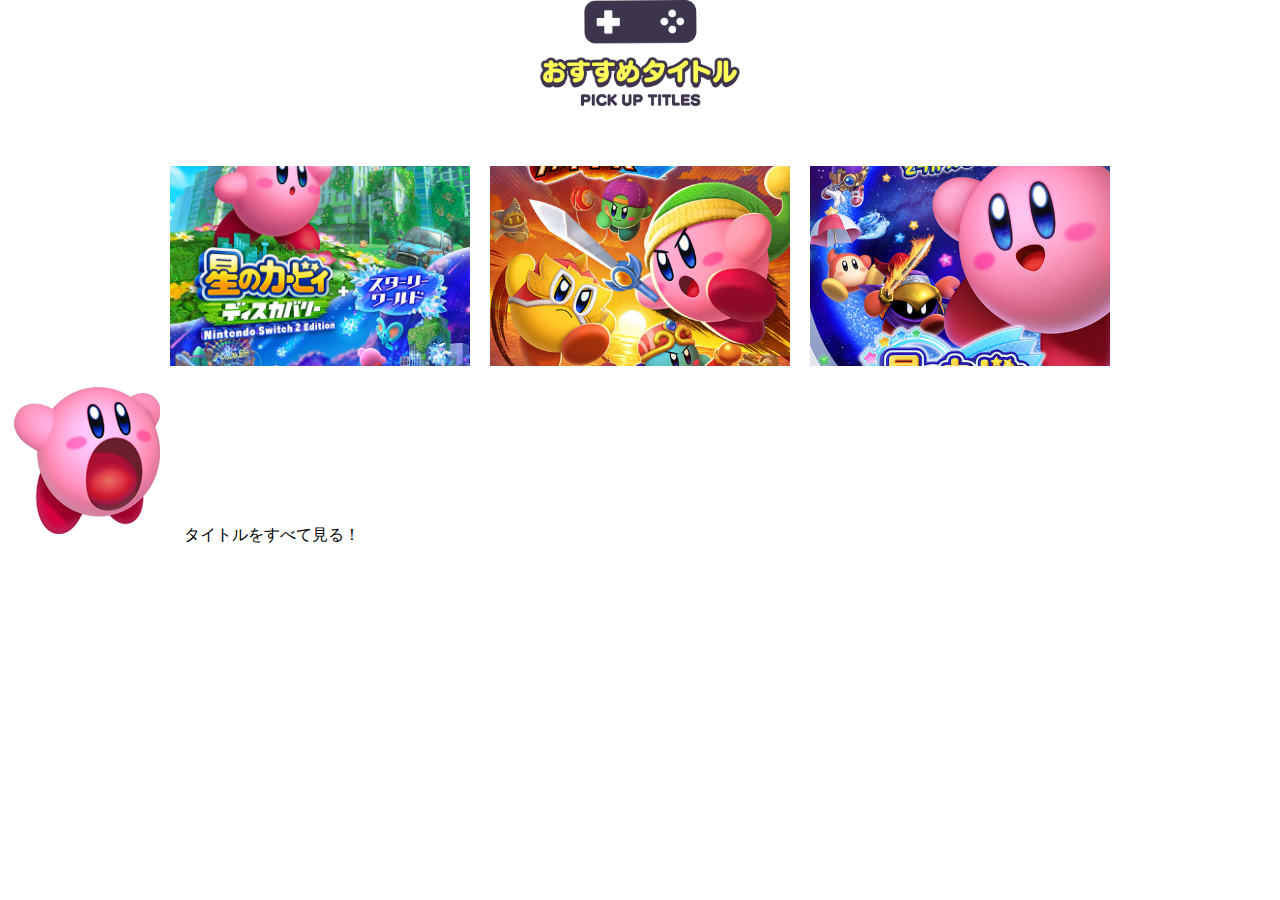
<file: kirby/index.html>
<!doctype html>
<html lang=ja>
<head>
	<meta charset="UTF-8">
	<meta name="viewport"
				content="width=device-width, user-scalable=no, initial-scale=1.0, maximum-scale=1.0, minimum-scale=1.0">
	<meta http-equiv="X-UA-Compatible" content="ie=edge">
	<title>Document</title>
	<link rel="stylesheet" href="style.css">

</head>
<body>

<div>
	<p class="title">
		<img src="assets/img/title-top-titles.png" alt="">
	</p>
</div>

<div class="pic">
	<p>
		<img src="assets/img/03.jpg" alt="">
	</p>
	<p>
		<img src="assets/img/01.jpg">
	</p>
	<p>
		<img src="assets/img/02.jpg">
	</p>
</div>

<div>
	<div>
		<p>
			<img src="assets/img/historyBtn-deco.png">
			タイトルをすべて見る！
		</p>
	</div>

</div>

</body>
</html>
</file>
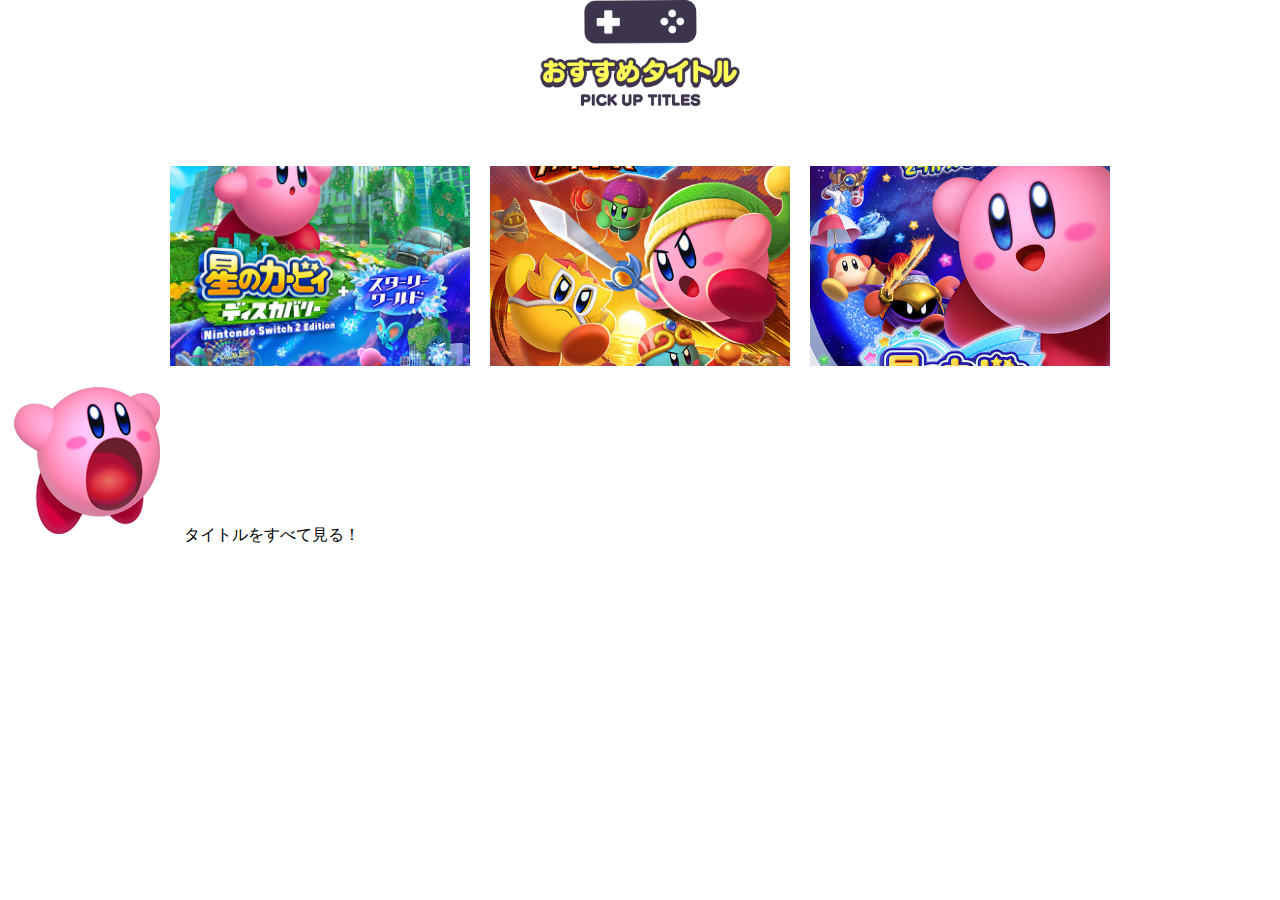
<file: kirby/homewore.html>
<!doctype html>
<html lang="ja">
<head>
	<meta charset="UTF-8">
	<meta name="viewport"
				content="width=device-width, user-scalable=no, initial-scale=1.0, maximum-scale=1.0, minimum-scale=1.0">
	<meta http-equiv="X-UA-Compatible" content="ie=edge">
	<title>Document</title>
	<link rel="stylesheet" href="homework.css">
</head>
<body>

<div class="title">
	<p>
		<img src="assets/img/title-top-titles.png" alt="">
	</p>
</div>

<div class="pic">
	<p>
		<img src="assets/img/03.jpg" alt="">
	</p>
	<p>
		<img src="assets/img/01.jpg" alt="">
	</p>
	<p>
		<img src="assets/img/02.jpg" alt="">
	</p>
</div>

<div>
	<p class="botton-img">
		<img class="botton-img-carby" src="assets/img/historyBtn-deco.png" alt="">
		タイトルをすべて見る！
	</p>
</div>

</body>
</html>
</file>
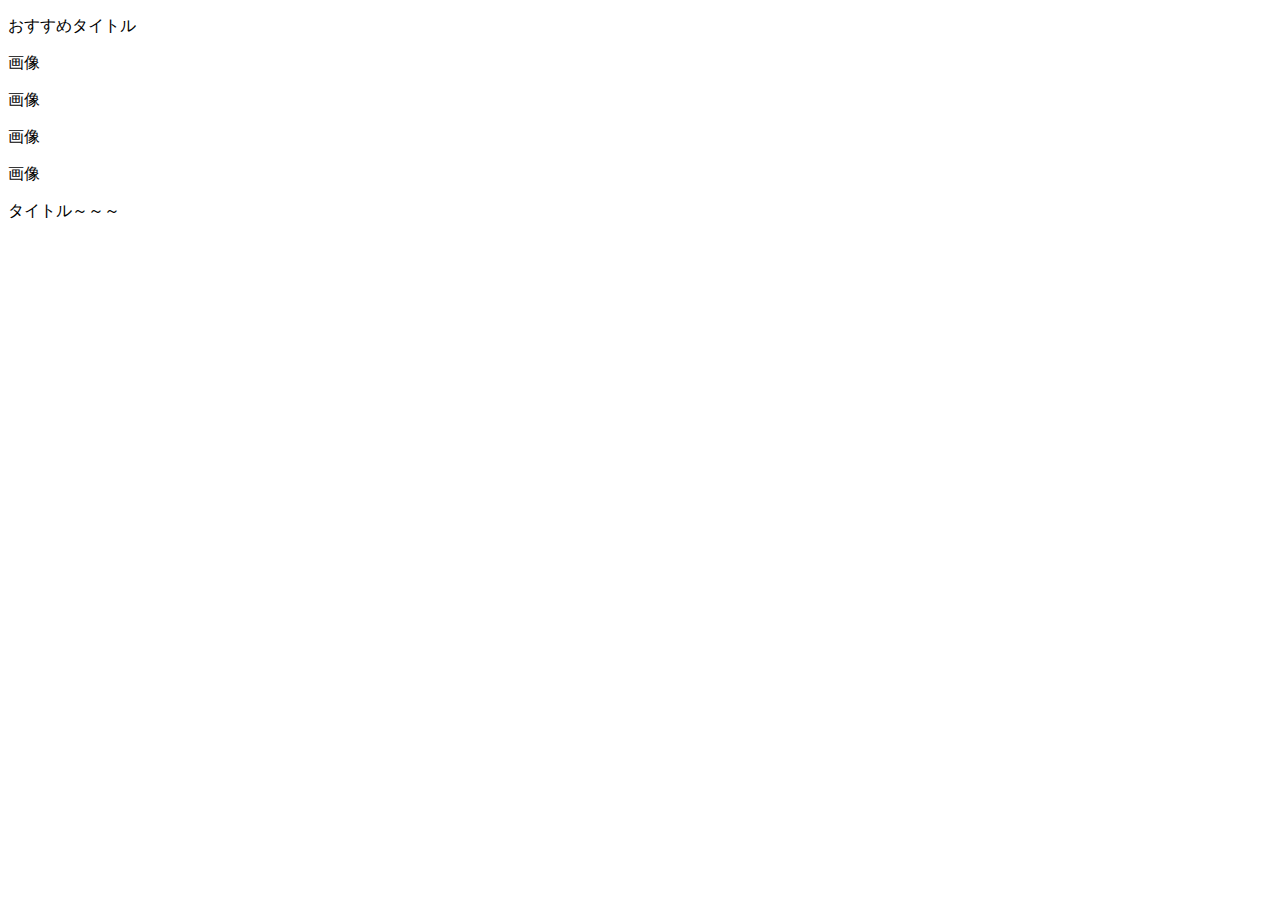
<file: kirby/test.html>
<!doctype html>
<html lang="ja">
<head>
	<meta charset="UTF-8">
	<meta name="viewport"
				content="width=device-width, user-scalable=no, initial-scale=1.0, maximum-scale=1.0, minimum-scale=1.0">
	<meta http-equiv="X-UA-Compatible" content="ie=edge">
	<title>Document</title>
</head>
<body>

<div>

	<div>
		<p>おすすめタイトル</p>
	</div>

	<div>
		<p>画像</p>
		<p>画像</p>
		<p>画像</p>
	</div>

	<div>
		<div>
			<p>画像</p>
			<p>タイトル～～～</p>
		</div>
	</div>

</div>

</body>
</html>
</file>
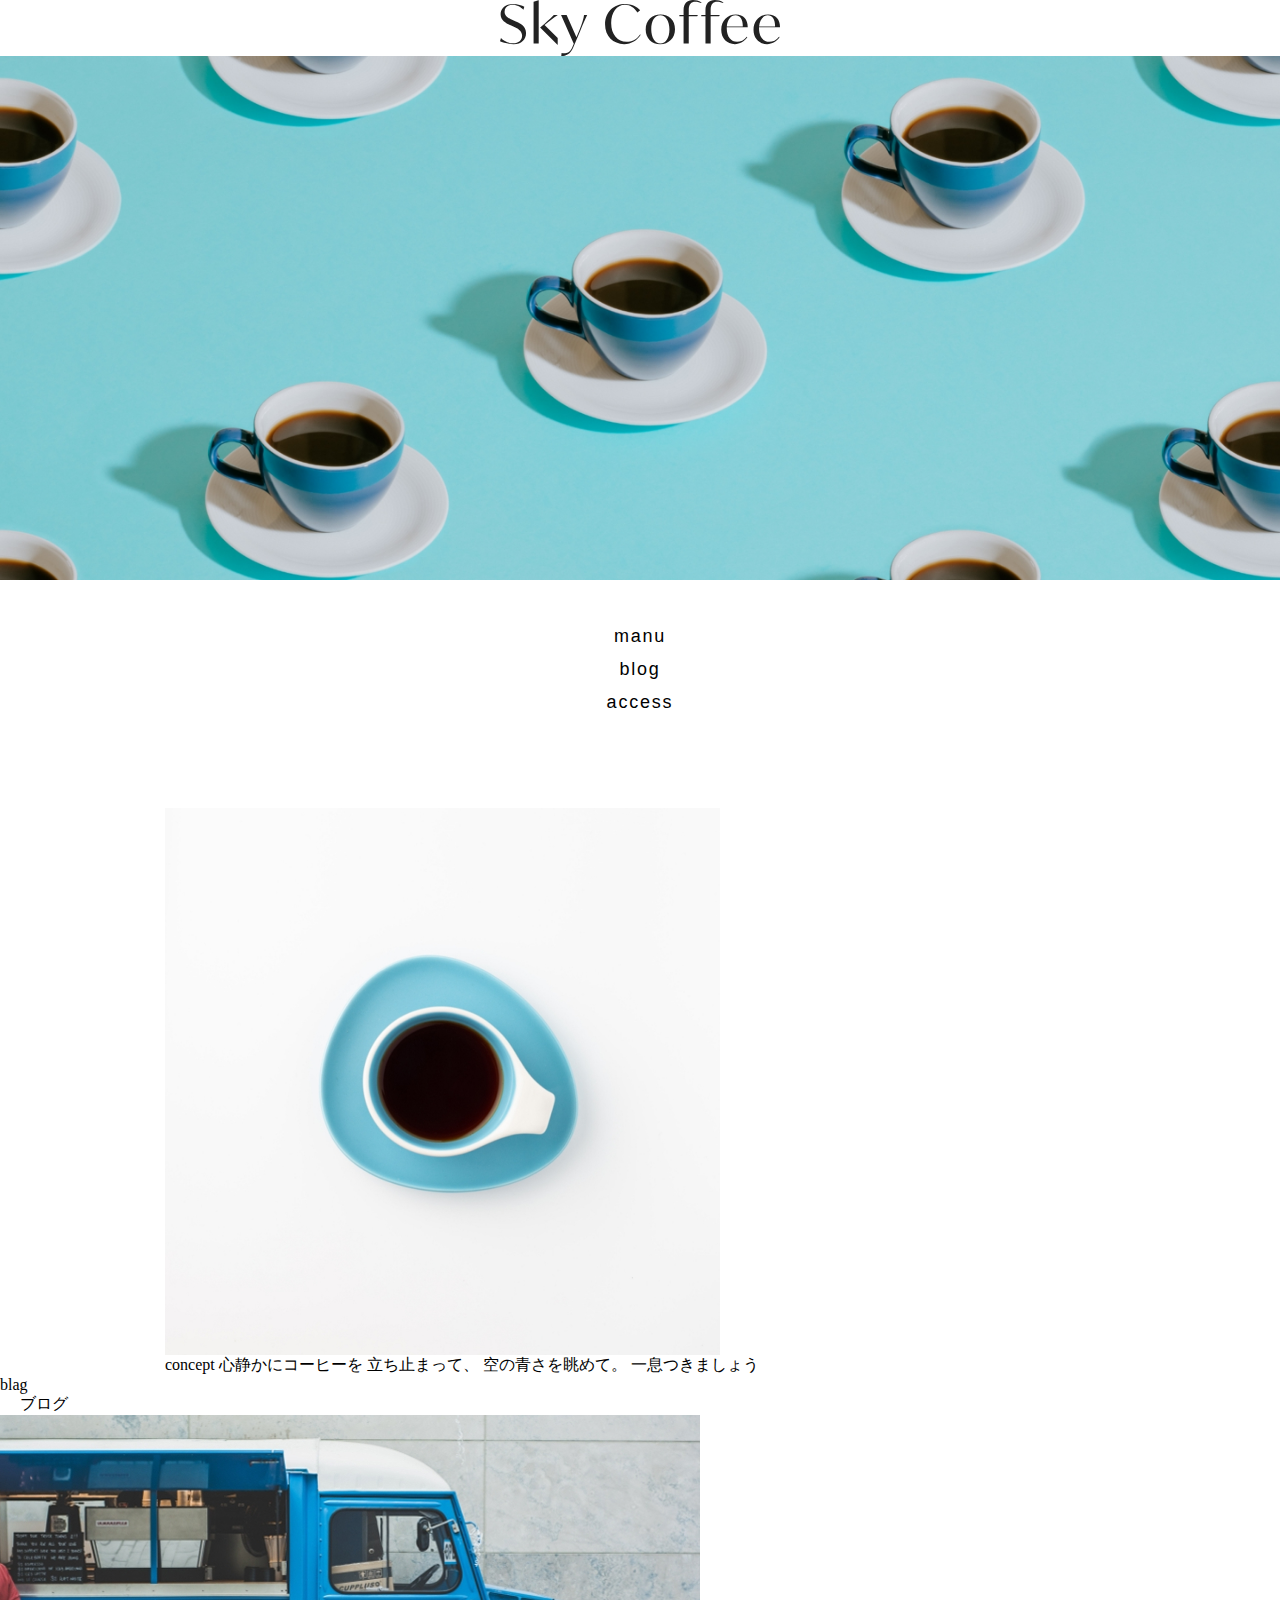
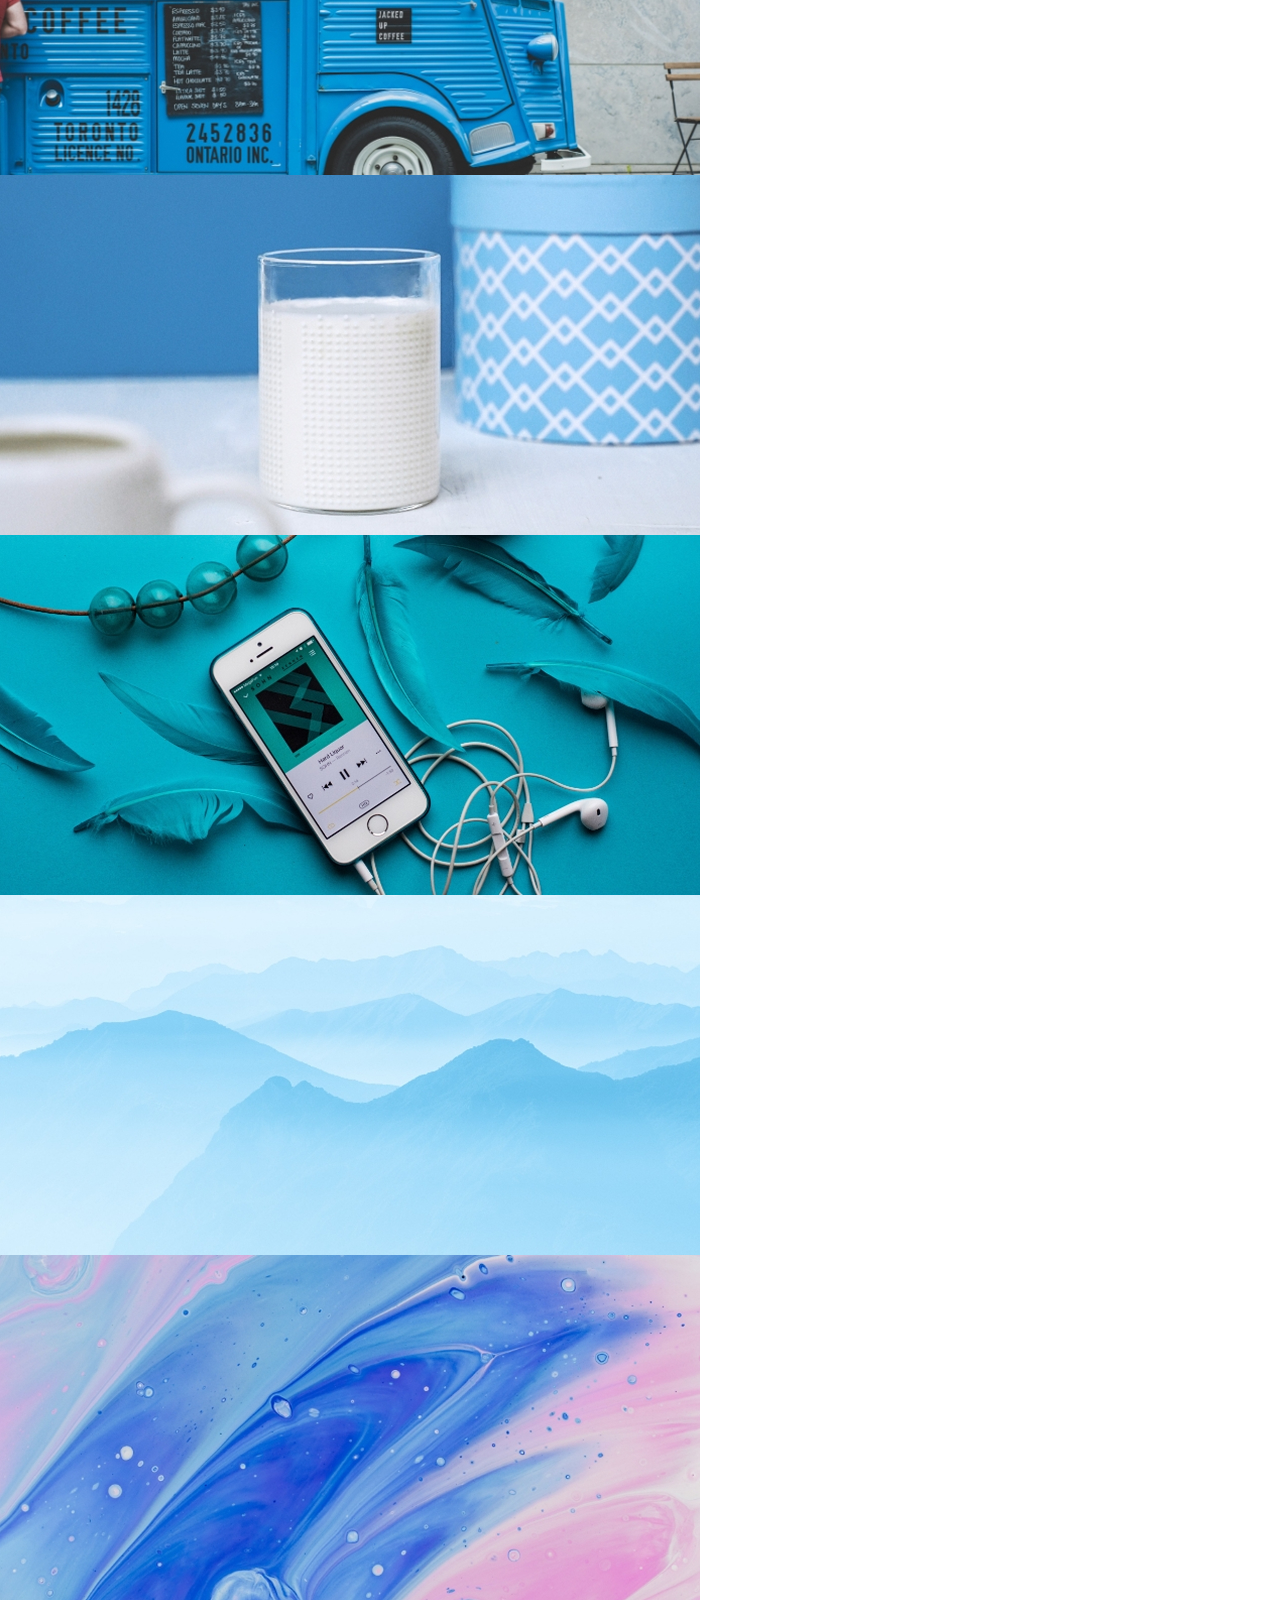
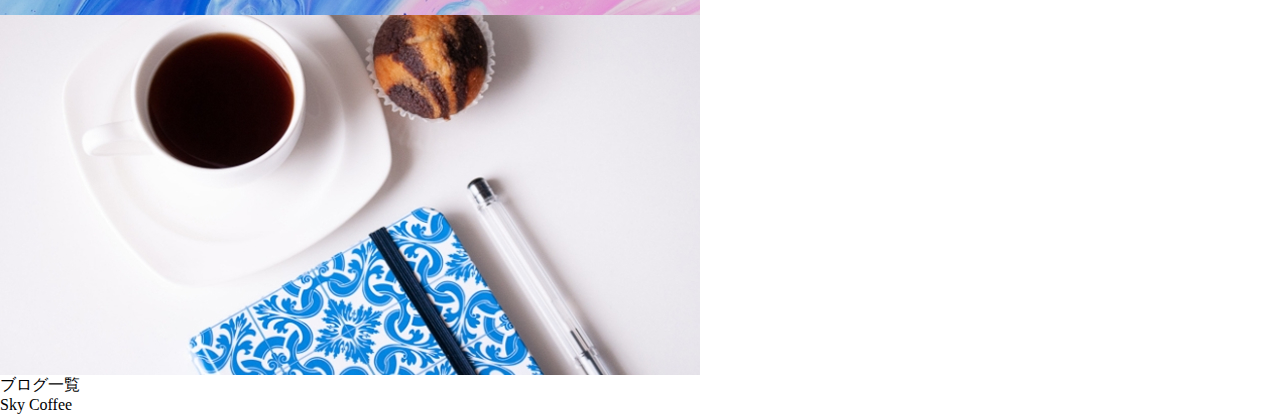
<file: skycoffee/coffee.html>
<!doctype html>
<html lang="ja">
<head>
	<meta charset="UTF-8">
	<meta name="viewport"
				content="width=device-width, user-scalable=no, initial-scale=1.0, maximum-scale=1.0, minimum-scale=1.0">
	<meta http-equiv="X-UA-Compatible" content="ie=edge">
	<title>Document</title>
	<link rel="stylesheet" href="coffee.css">
</head>
<body>

<div class="title">
<p>
	<img src="assets/img/logo.svg" alt="">
</p>
</div>

<div class="main-visual">
	<p>
		<img src="assets/img/main-visual.jpg" alt="">
	</p>
</div>

<div class="menu">
	<p>
		manu
	</p>
	<p>
		blog
	</p>
	<p>
		access
	</p>
</div>

<div class="concept">
	<p>
		<img src="assets/img/concept.jpg" alt="" class="concept-left">
	</p>



	<p>
		concept

		心静かにコーヒーを

		立ち止まって、
		空の青さを眺めて。
		一息つきましょう
	</p>



</div>

<div class="blog-title">
	<p>
		blag
	</p>
	<p>　
		ブログ
	</p>
	</div>

	<div class="blog">
		<p>
			<img src="assets/img/thumbnail01.jpg" alt="">
		</p>
			<p>
				<img src="assets/img/thumbnail02.jpg" alt="">
			</p>
		<p>
			<img src="assets/img/thumbnail03.jpg" alt="">
		</p>
		<p>
			<img src="assets/img/thumbnail04.jpg" alt="">
		</p>
		<p>
			<img src="assets/img/thumbnail05.jpg" alt="">
		</p>
		<p>
			<img src="assets/img/thumbnail06.jpg" alt="">
		</p>
	</div>

<div class="itirann">
	<p>
		ブログ一覧
	</p>
</div>

<div class="bottom">
	<p>
		Sky Coffee
	</p>
</div>
</file>
<file: kirby/style.css>
* {
	margin: 0;
	padding: 0;
	box-sizing: border-box;
}

img {
	max-width: 100%;
	vertical-align: bottom;
}

.title {
	width: 200px;
	margin-inline: auto;
	margin-bottom: 60px;
}

.pic {
	display: flex;
	justify-content: center;
	align-items: center;
	gap: 20px;

	p {
		flex-basis: 300px;
		height: 200px;

		img {
			width: 100%;
			height: 100%;
			object-fit: cover;
		}

		@media screen and (max-width: 768px) {
			margin-bottom: 30px;
			height: auto;
		}

	}

	@media screen and (max-width: 768px) {
		width: 250px;
		height:80px
		font-size: 18px;
		padding: 20px;

	}
}

.botton-img {
	margin-inline: auto;
	margin-top: 50px;
	width: 300px;
	height: 100px;
	color: #ffffff;
	background-color: #be2767;
	font-size: 22px;
	font-weight: 600;
	margin-inside: auto;
	border-radius: 8px;
	/*角*/
	border: 8px solid white;
	box-shadow: 4px 4px 8px rgba(0, 0, 0, 0.2);
	position: relative;
	padding-top: 25px;
	text-align: center;
	text-decoration: none;
	transition: all 0.25s ease-out;
	display: block;

	&::before{
		content: "";
		display: block;
		background-image: url("assets/img/historyBtn-deco.png");
		width: 180px;
		height: 180px;
		background-size: contain;
		position: absolute;
		top: -60px;
		left: -150px;

	}


	.botton-img-carby {
		position: absolute;
		top: -60px;
		left: -150px;
		@media screen and (max-width: 768px){
			width: 90px;
			top: -10px;
			left: -60px;
		}
	}

	@media screen and (max-width: 768px) {
		width: 250px;
		height: 80px;
		font-size: 18px;
		padding-top: 20px;


	}

}

.botton-img:hover {
	opacity: 0.8;
}
</file>
<file: kirby/homework.css>
*{
	margin: 0;
	padding: 0;
	box-sizing: border-box;
}

img{
	max-width: 100%;
	vertical-align: bottom;
}

.title{
	width:200px;
	margin-inline: auto;
	margin-bottom: 60px;
}

.pic {
	display: flex;
	justify-content: center;
	align-items: center;
	gap: 20px;


	p {
		flex-basis: 300px;
		height: 200px;

		img {
			width: 100%;
			height: 100%;
			object-fit: cover;
		}
		@media screen and (max-width: 768px){
   margin-bottom: 30px;
			height: auto;
	}
}
@media screen and (max-width: 768px{
	width: 250px;
	height: 80px;
	font-size: 18px;
	padding: 20px;
}

}


.botton-img{
	margin-inline: auto;
	margin-top: 50px;
	width: 300px;
	height: 100px;
	color: #ffffff;
	background-color: #bd2766;
	font-size: 22px;
	font-weight: 600;
	margin-inside: auto;
	border-radius: 8px;
	border: 8px solid white;
	box-shadow: 4px 4px 8px rgba(0, 0, 0, 0.2) ;
	position: relative;
	padding-top: 25px;
	text-align: center;
	text-decoration: none;
	transition: all 0.25s ease-out;
	display: block;

	&::before{
		content: "";
		display: block;
		background-image:url("assets/img/historyBtn-deco.png") ;
	width: 180px;
		height:180px ;
		background-size: contain;
		position: absolute;
		top:-60px;
		left:-150px;
	}

	.botton-img-carby {
		position: absolute;
		top: -60px;
		left: -150px;
	}
	@media screen and (max-width: 768px) {
		width: 90px;
		top: -10px;
		left: -60px;


	}

	@media screen and (max-width: 768px) {
		width: 250px;
		height: 80px;
		font-size: 18px;
		padding-top: 20px;

	}
.botton-img:hover{
	opacity: 0.8;
}
	}
</file>
<file: skycoffee/coffee.css>
* {
	margin: 0;
	padding: 0;
	box-sizing: border-box;
}

img {
	max-width: 100%;
	vertical-align: bottom;
}

.title {
	margin-inline: auto;
	width: 280px;

}

.menu{
	font-family: "Arial", sans-serif;
	font-weight:400;
	font-size: 18px;
	text-align: center;
	letter-spacing: 0.1em;
	line-height: calc(29/16);
	color: black;
	margin-top: 40px;
	text-decoration:none;
}

.menu-item{
	margin: 40px ;
}

.concept{
	margin: 90px 165px 00px 165px;

}

.contents{
	display:flex;
	justify-content:center;
}

.concept-left {
	width: 555px;
	height: 547px;
}
.concept-right {
margin-left: 48px;
}
.concept-right-title{
	font-family: "Arial", sans-serif;
	padding-top: 269px;
}

.concept-right-green{
	color: #84cdd7;
	font-size: 32px;
	font-weight: 600;
}
.concept-right-letter{
	font-family: "Hiragino Kaku Gothic ProN", sans-serif;
	font-size: 16px;
	line-height: calc(29/16);
}


.blog-title-en{
font-size: 32px;
	font-weight: 600;

}

.blog-body{
	display: flex;
	gap: 30px;

}


.thumbnail{
	aspect-ratio: 35/18;
	gap: 30px;

	/*background-color: #ca94ff;*/
}

.common-button{
	margin-inline: auto;
	width: 220px;
	top: 51px;
	margin-top: 30px;
	color: #84cdd7;
	font-size: 15px;
	background: #ffffff;
	border: 1px solid #84cdd7;
	text-decoration: none;
	text-align: center;


}

.thumbnail-title{
	font-family: "Hiragino Kaku Gothic ProN", sans-serif;
}
</file>
